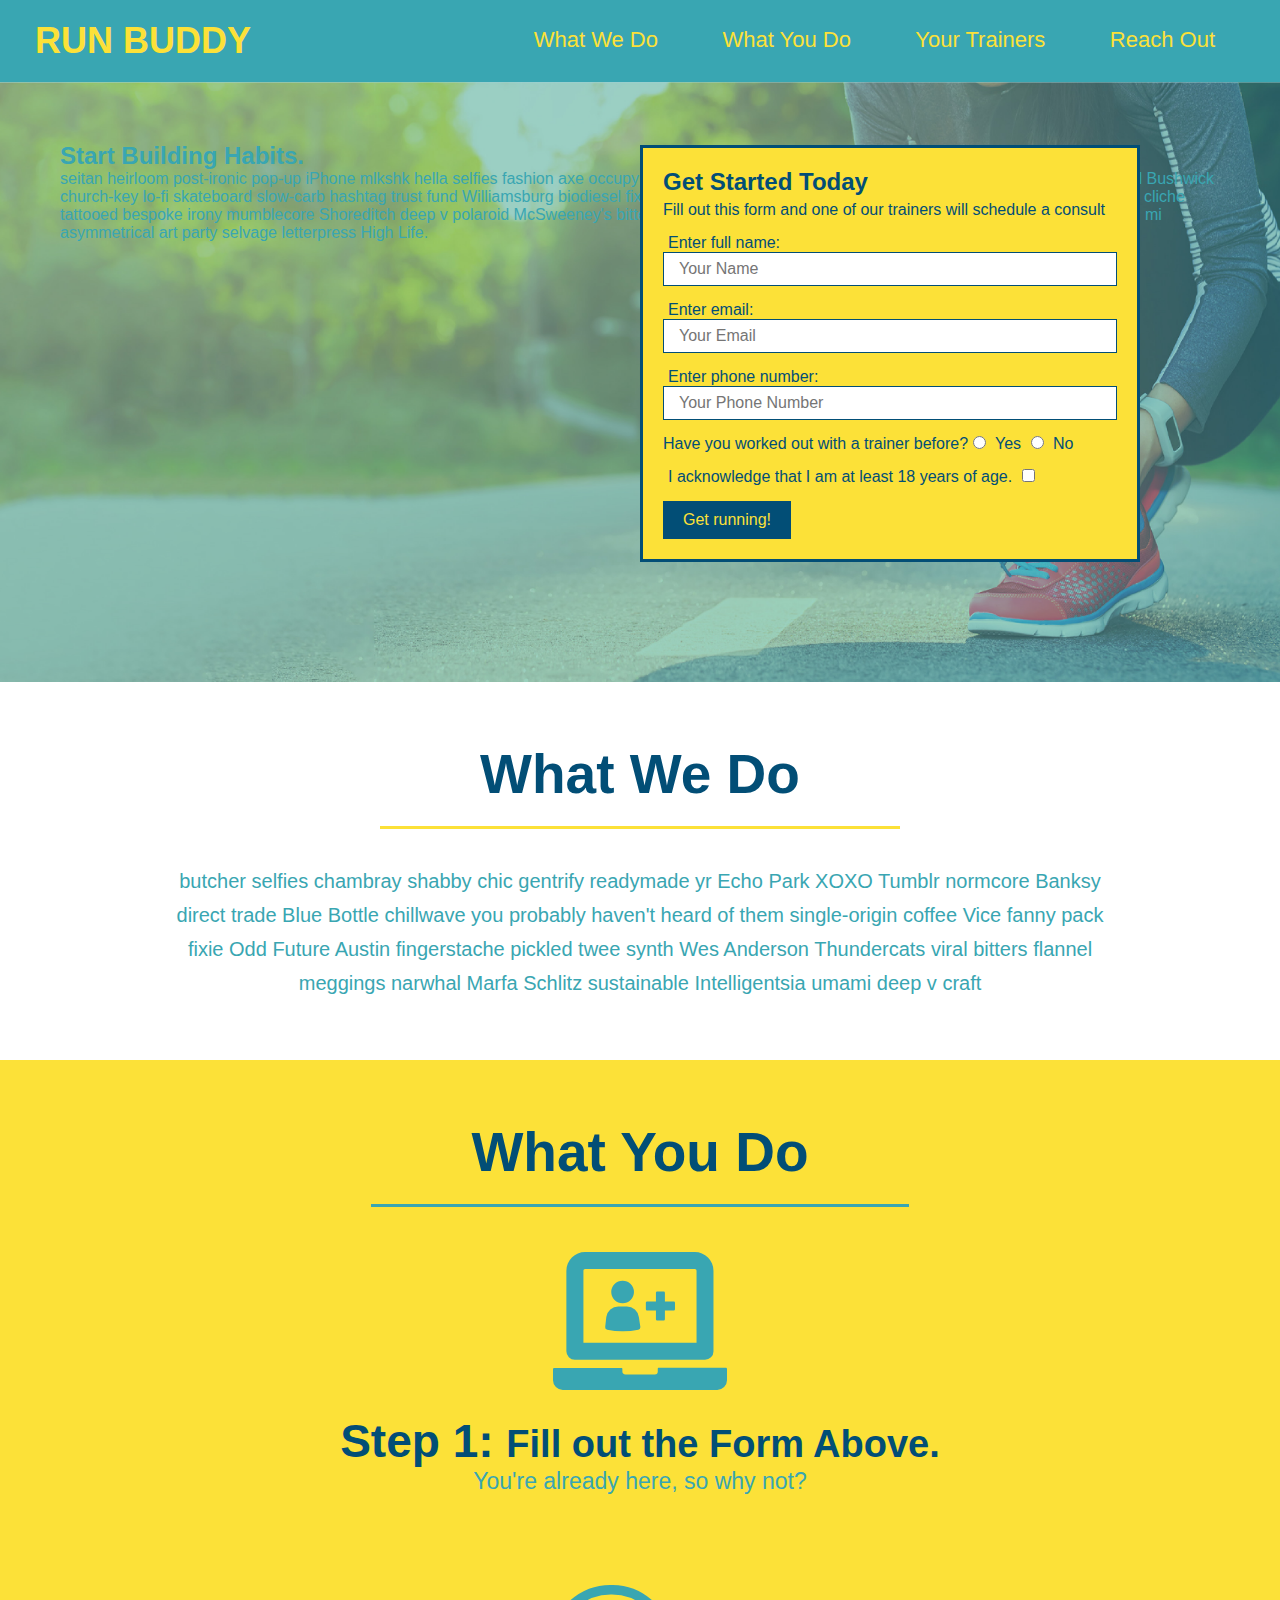
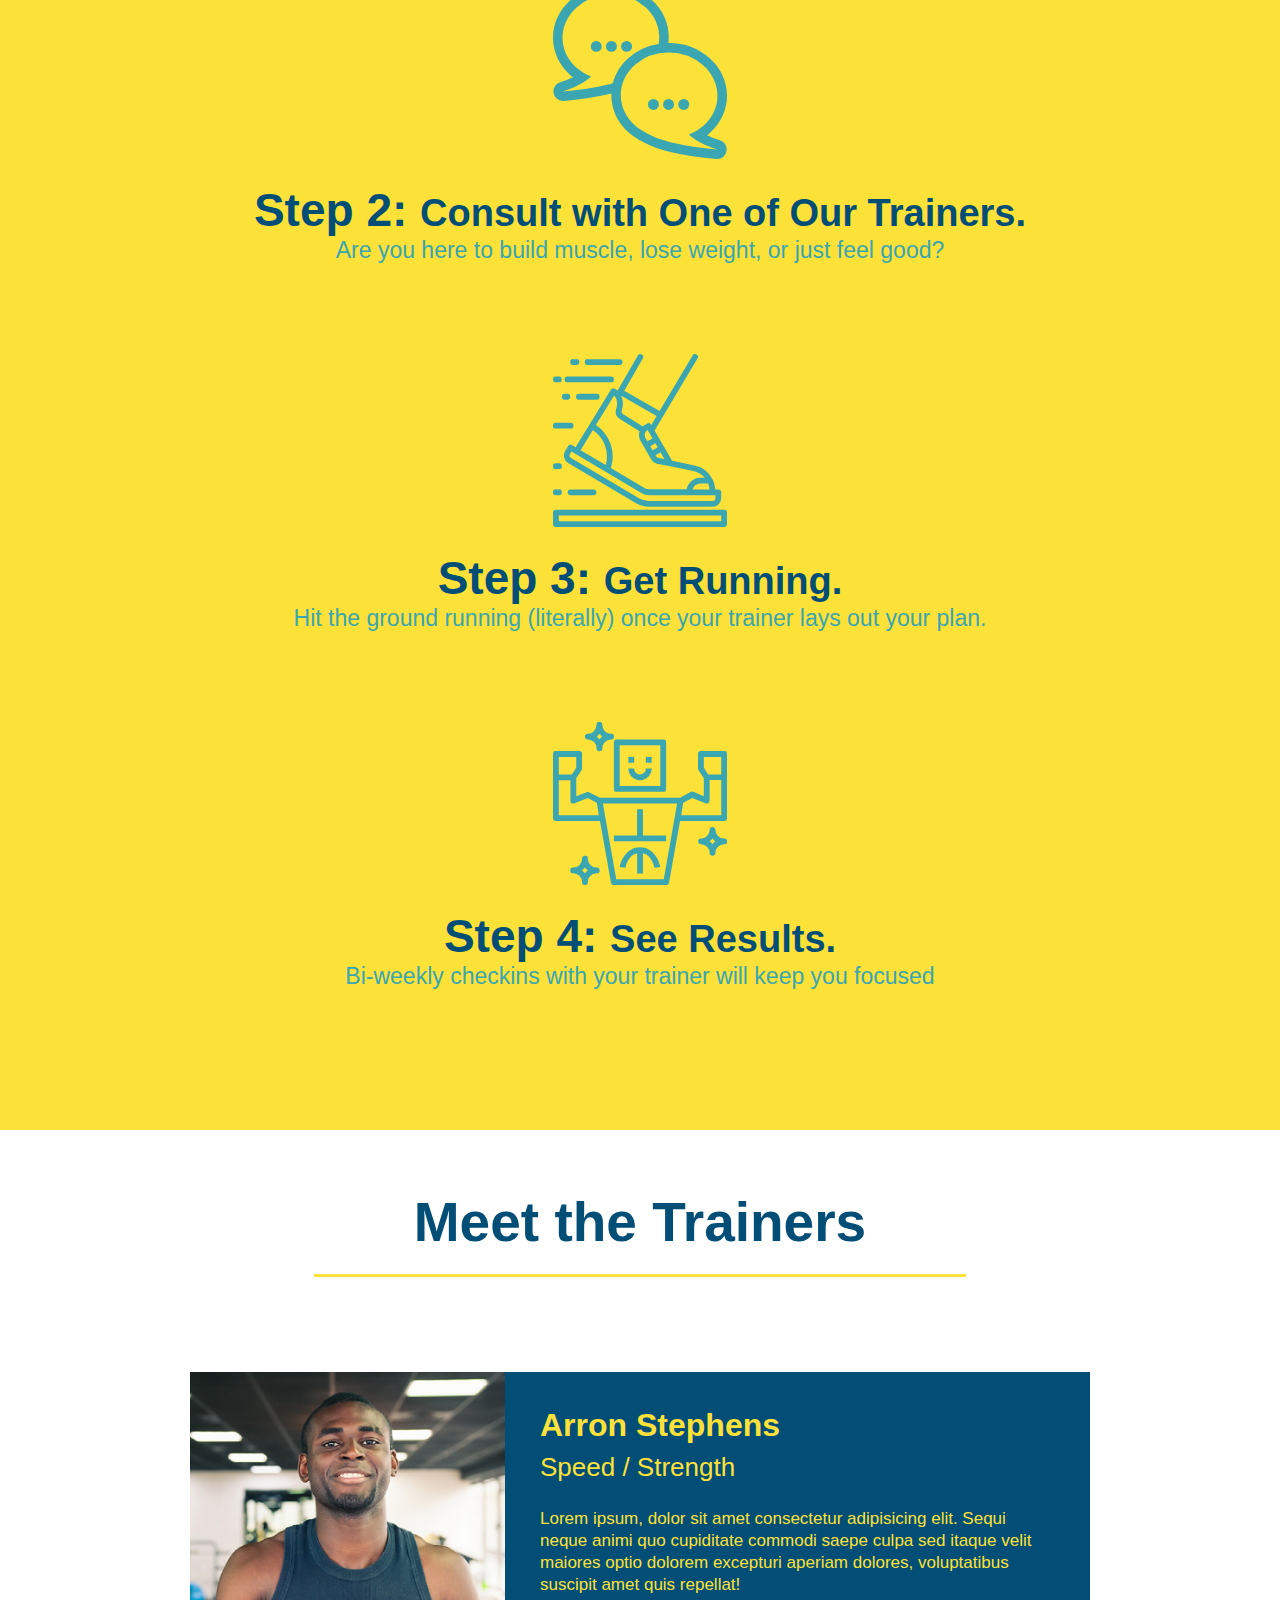
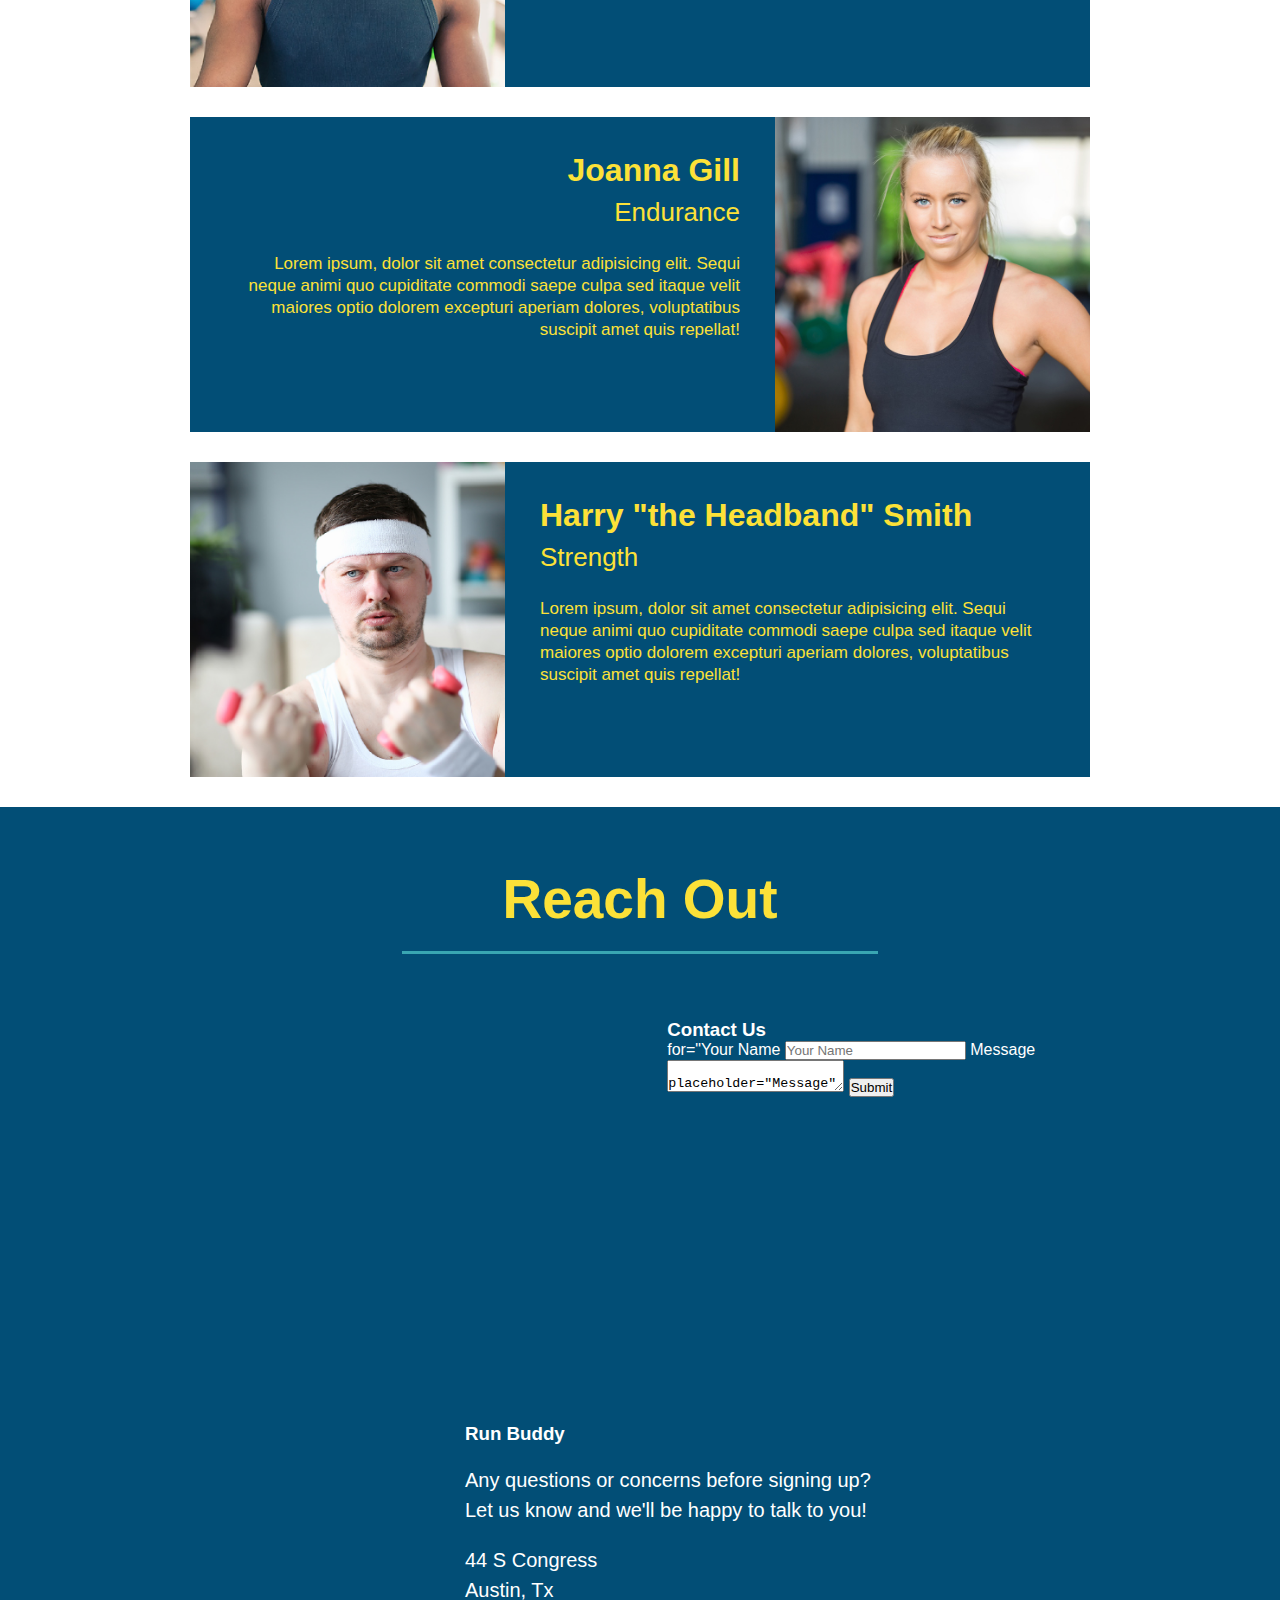
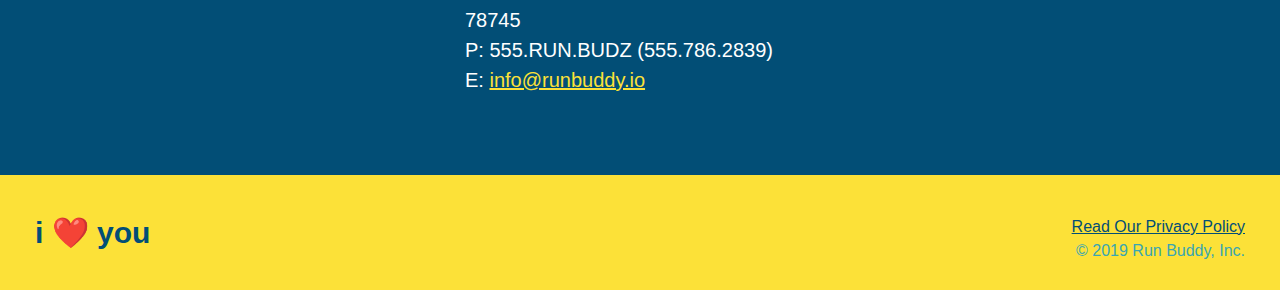
<file: index.html>
<!DOCTYPE html>
<html lang="en">
    <head>
        <meta charset="UTF-8" />
        <title>Run Buddy</title>
        <link rel="stylesheet" href="./assets/css/style.css" />
    </head>
    <body>
       <!-- navigation -->
        <header>
        <h1>
            <a href="/">RUN BUDDY</a>
        </h1>
        <nav>
        <!-- unordered list element -->
        <ul>
            <!-- list item element-->
            <li>
                <!-- anchor element-->
                <a href="#what-we-do">What We Do</a>
            </li>
            <li>
                <a href="#what-you-do">What You Do</a>
            </li>
            <li>
                <a href="#your-trainers">Your Trainers</a>
            </li>
            <li>
                <a href="#reach-out">Reach Out</a>
            </li>
        </ul>    
        </nav>
    </header>
       
        <!-- hero/jumbotron -->
        <section class="hero">
            <div class="hero-cta">
                <h2>Start Building Habits.</h2>
                <p>
                  seitan heirloom post-ironic pop-up iPhone mlkshk hella selfies fashion axe occupy readymade put a bird on it messenger bag Wes Anderson Schlitz plaid Bushwick church-key lo-fi skateboard slow-carb hashtag trust fund Williamsburg biodiesel fixie farm-to-table 8-bit banjo XOXO Banksy chillwave bicycle rights retro cliche tattooed bespoke irony mumblecore Shoreditch deep v polaroid McSweeney's bitters cray gentrify tofu Marfa you probably haven't heard of them yr banh mi asymmetrical art party selvage letterpress High Life.
                </p>
              </div>
            <div class="hero-form">
                <h3>Get Started Today</h3>
                <p>Fill out this form and one of our trainers will schedule a consult</p>
                <!-- Add form element -->
                <form>
                    <label for="name">Enter full name:</label>
                    <input type="text" placeholder="Your Name" name="name" id="name" class="form-input" />
                    <label for="email">Enter email:</label>
                    <input type="email" placeholder="Your Email" name="email" id="email" class="form-input" />
                    <label for="phone">Enter phone number:</label>
                    <input type="tel" placeholder="Your Phone Number" name="phone" id="phone" class="form-input" />
                <p>
                    Have you worked out with a trainer before?
                    <input type="radio" name="trainer-confirm" id="trainer-yes" />
                    <label for="trainer-yes">Yes</label>
                    <input type="radio" name="trainer-confirm" id="trainer-no" />
                    <label for="trainer-no">No</label>
                </p>
                <p>
                    <label for="checkbox" >
                    I acknowledge that I am at least 18 years of age.
                    </label>
                    <input type="checkbox" name="age-confirm" id="checkbox" />
                </p>
                <button type="submit">
                    Get running!
                </button>
                </form>
            </div>
        </section>
       
        <section id="what-we-do" class="intro">
        <h2 class="section-title primary-border">What We Do</h2>
        <p>
            butcher selfies chambray shabby chic gentrify readymade yr Echo Park XOXO Tumblr normcore Banksy direct trade Blue Bottle chillwave you probably haven't heard of them single-origin coffee Vice fanny pack fixie Odd Future Austin fingerstache pickled twee synth Wes Anderson Thundercats viral bitters flannel meggings narwhal Marfa Schlitz sustainable Intelligentsia umami deep v craft
        </p>
        </section>
        
        <section id="what-you-do" class="steps">
        <h2 class="section-title secondary-border">What You Do</h2>
                
        
      
        <div>
            <img src="./assets/images/step-1.svg" alt="" />
            <h3>Step 1: <span>Fill out the Form Above.</span></h3>
            <p>You're already here, so why not?</p>
         </div>

         <div>
            <img src="./assets/images/step-2.svg" alt="" />
            <h3>Step 2: <span>Consult with One of Our Trainers.</span></h3>
            <p>Are you here to build muscle, lose weight, or just feel good?</p>
          </div>

          <div>
            <img src="./assets/images/step-3.svg" alt="" />
            <h3>Step 3: <span>Get Running.</span></h3>
            <p>Hit the ground running (literally) once your trainer lays out your plan.</p>
          </div>

          <div>
            <img src="./assets/images/step-4.svg" alt="" />
            <h3>Step 4: <span>See Results.</span></h3>
            <p>Bi-weekly checkins with your trainer will keep you focused</p>
          </div>
        </section>

        <!--first trainer-->
        <section id="your-trainers" class="trainers"> 
        <h2 class="section-title primary-border">
            Meet the Trainers
        </h2>
        </section>
       <article class="trainer">
        <img src="./assets/images/trainer-1.jpg" alt="Arron Stephens in his workout clothes, ready to pump iron" />
        <div class="trainer-bio text-left">
            <h3>Arron Stephens</h3>
            <h4>Speed / Strength</h4>
            <p>
            Lorem ipsum, dolor sit amet consectetur adipisicing elit. Sequi neque animi quo cupiditate commodi saepe culpa sed
      itaque velit maiores optio dolorem excepturi aperiam dolores, voluptatibus suscipit amet quis repellat!
    </p>
         </div>
                    </article> 
    <!--second trainer-->
    <article class="trainer">
        <div class="trainer-bio text-right">
            <h3>Joanna Gill</h3>
            <h4>Endurance</h4>
            <p>
                Lorem ipsum, dolor sit amet consectetur adipisicing elit. Sequi neque animi quo cupiditate commodi saepe culpa sed
                 itaque velit maiores optio dolorem excepturi aperiam dolores, voluptatibus suscipit amet quis repellat!
            </p>
        </div>
        <img src="./assets/images/trainer-2.jpg" alt="Joanna Gill cooling off after a workout" />
        
    </article>

    <!--third trainer-->
    <article class="trainer">
        <img src="./assets/images/trainer-3.jpg" alt="Harry Smith wearing a headband and lifting comically small pink weights" />
        <div class="trainer-bio text-left">
          <h3>Harry "the Headband" Smith</h3>
          <h4>Strength</h4>
          <p>
            Lorem ipsum, dolor sit amet consectetur adipisicing elit. Sequi neque animi quo cupiditate commodi saepe culpa sed
            itaque velit maiores optio dolorem excepturi aperiam dolores, voluptatibus suscipit amet quis repellat!
          </p>
        </div>
      </article>


        </section>
       <!--reach out-->
       <section id="reach-out" class="contact"> 
       <h2 class="section-title secondary-border">Reach Out</h2>
       <div class="contact-info">
        <iframe src="https://www.google.com/maps/embed?pb=!1m18!1m12!1m3!1d3447.7220790527495!2d-97.76972968563355!3d30.216478717381634!2m3!1f0!2f0!3f0!3m2!1i1024!2i768!4f13.1!3m3!1m2!1s0x8644b55f7ba27ee7%3A0xb58ae7e61e1497d1!2s44%20South!5e0!3m2!1sen!2sus!4v1658840466667!5m2!1sen!2sus" 
        style="border:0;" 
        allowfullscreen="" 
        loading="lazy" 
        referrerpolicy="no-referrer-when-downgrade">
       
    </iframe>
    <div class="contact-form">
        <h3>Contact Us</h3>
        <form>
            <label> for="<contact-name">Your Name</label>
            <input type="text" id="contact-name" placeholder="Your Name" />

            <label for="contact-message">Message</label>
            <textarea id="contact-message"> placeholder="Message"></textarea>

            <button type="submit">Submit</button>
        </form>
    </div>
       <div>
        <h3>Run Buddy</h3>
        <p>
            Any questions or concerns before signing up?
            <br />
            Let us know and we'll be happy to talk to you!
        </p>
        <address>
            44 S Congress <br/>
            Austin, Tx <br/>
            78745<br />
            P: 555.RUN.BUDZ (555.786.2839)<br/>
            E: <a href="mailto:info@runbuddy.io">info@runbuddy.io</a>
        </address>
    </div>
    </div>
       </section>

        <footer> 
            <h2> i ❤️ you </h2>
            <div>
                <a href="./privacy-policy.html">Read Our Privacy Policy</a><br/>
                &copy; 2019 Run Buddy, Inc.
            </div>
        </footer>
    
    </body>
</html>
</file>
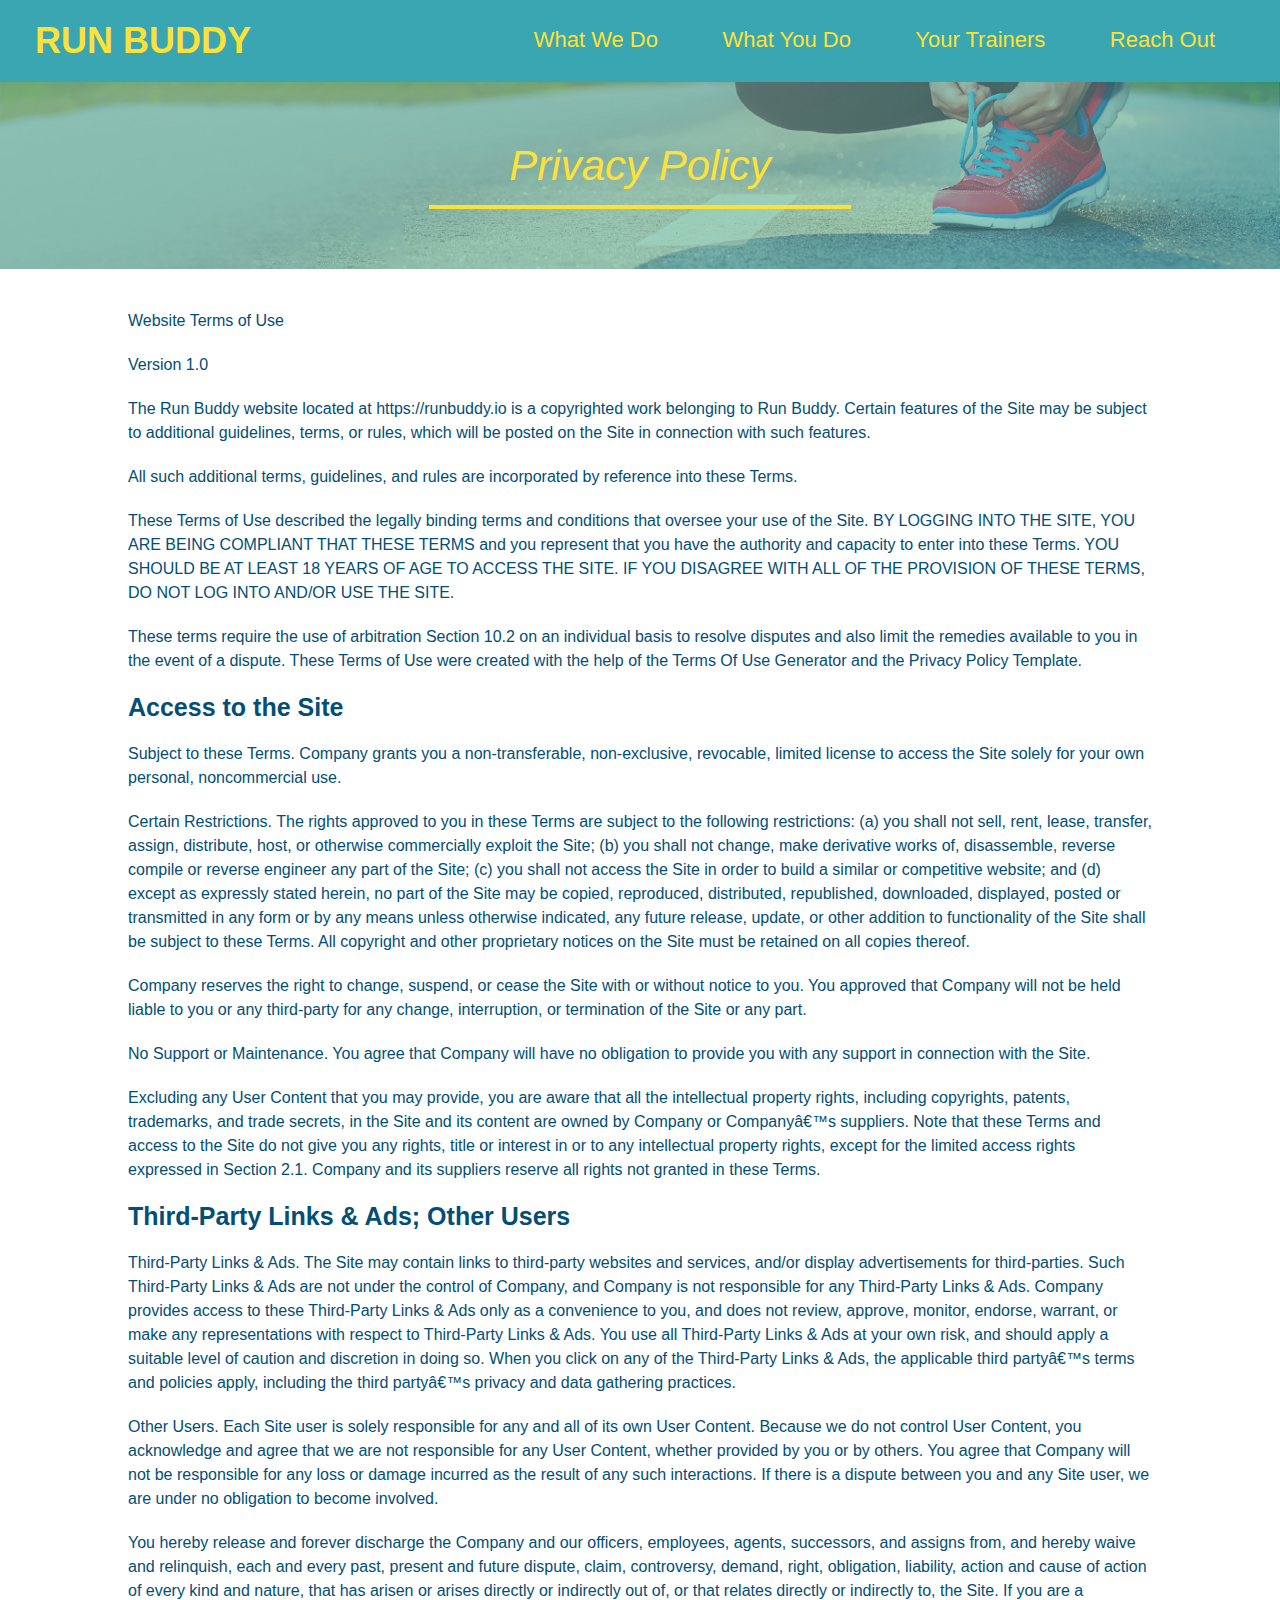
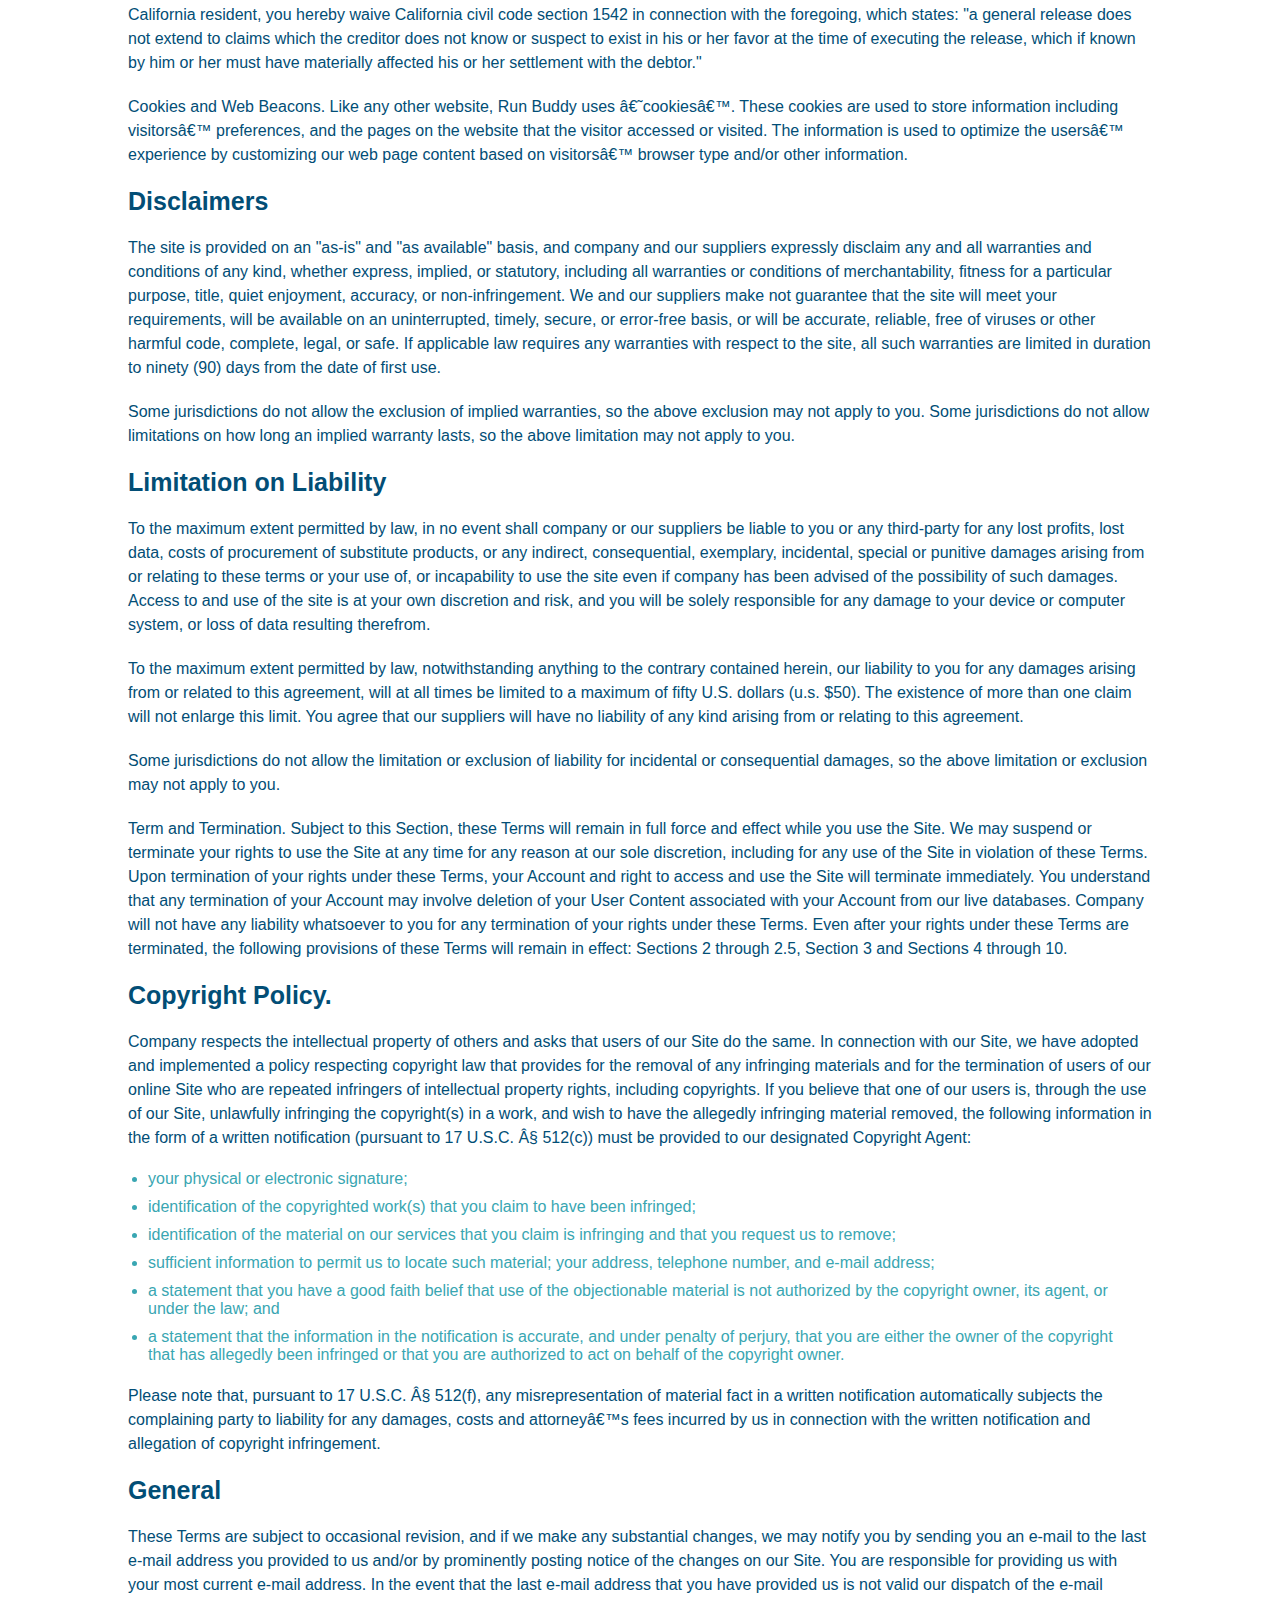
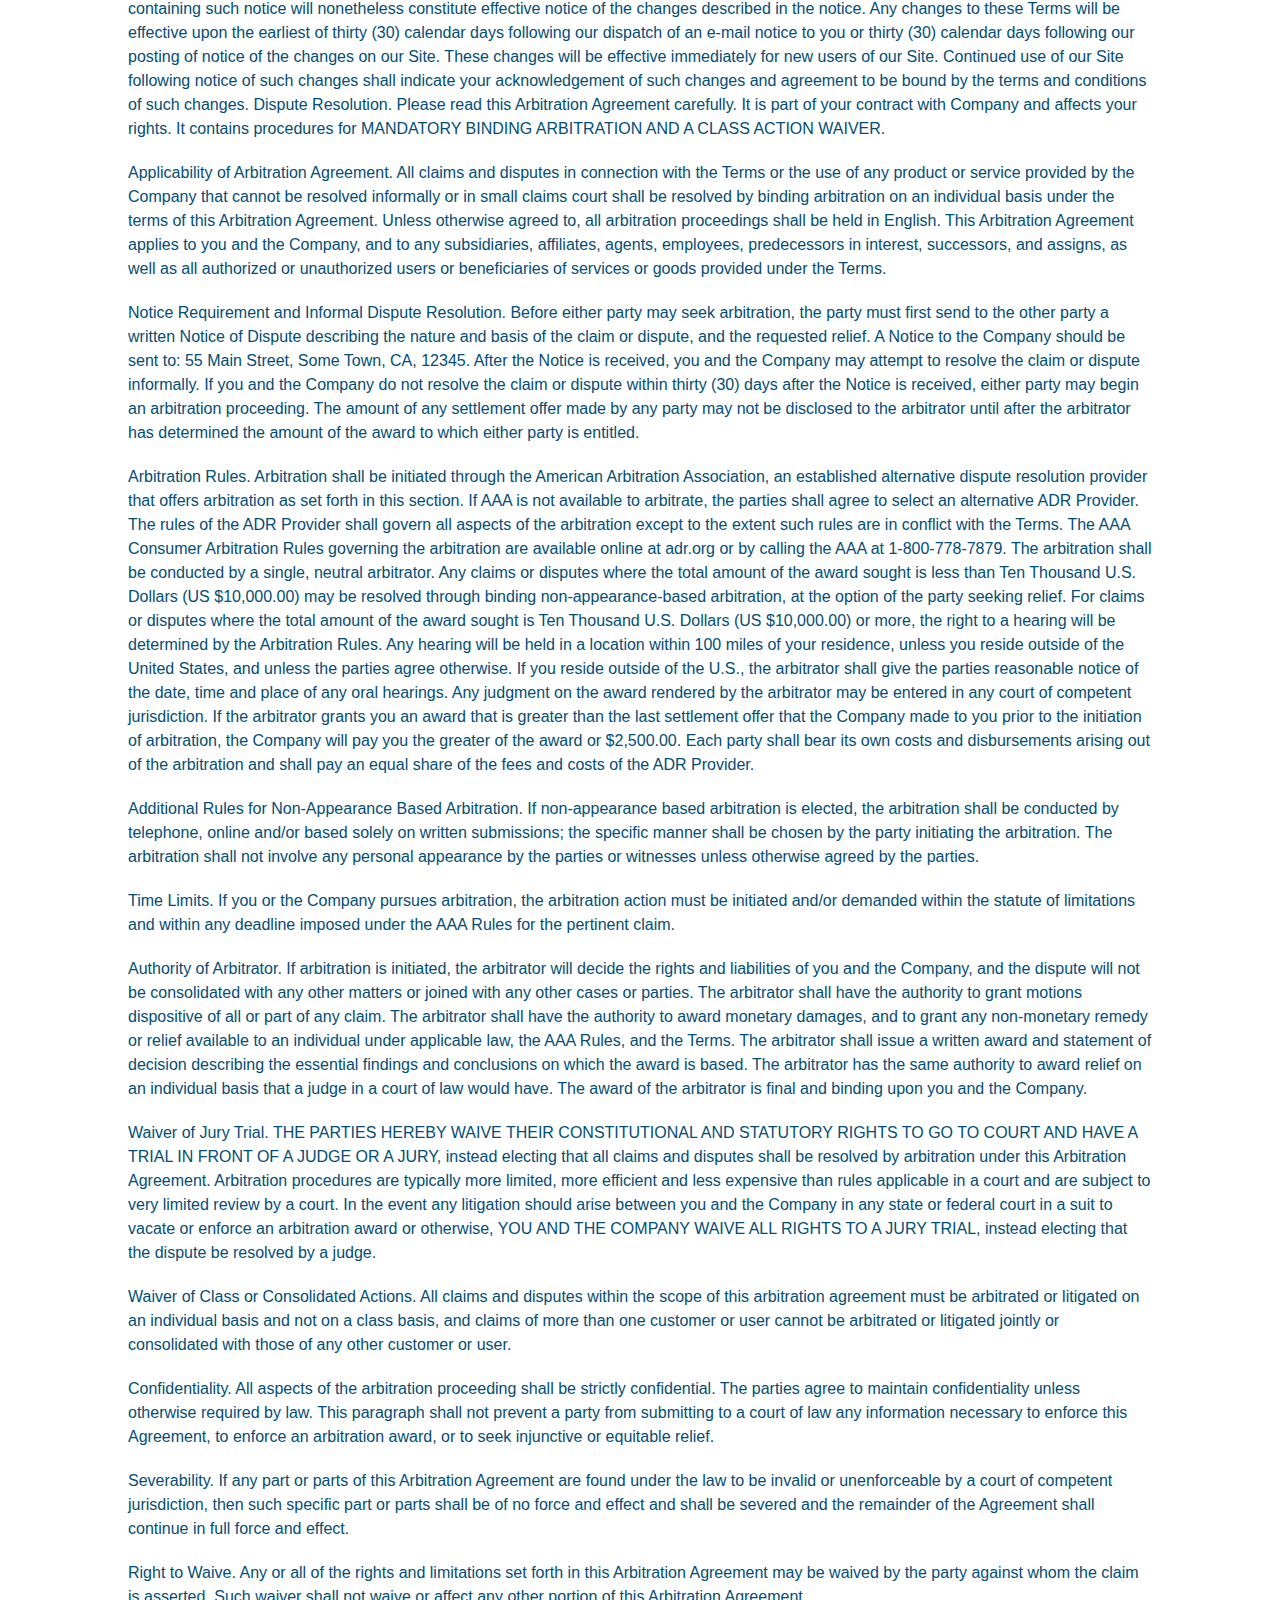
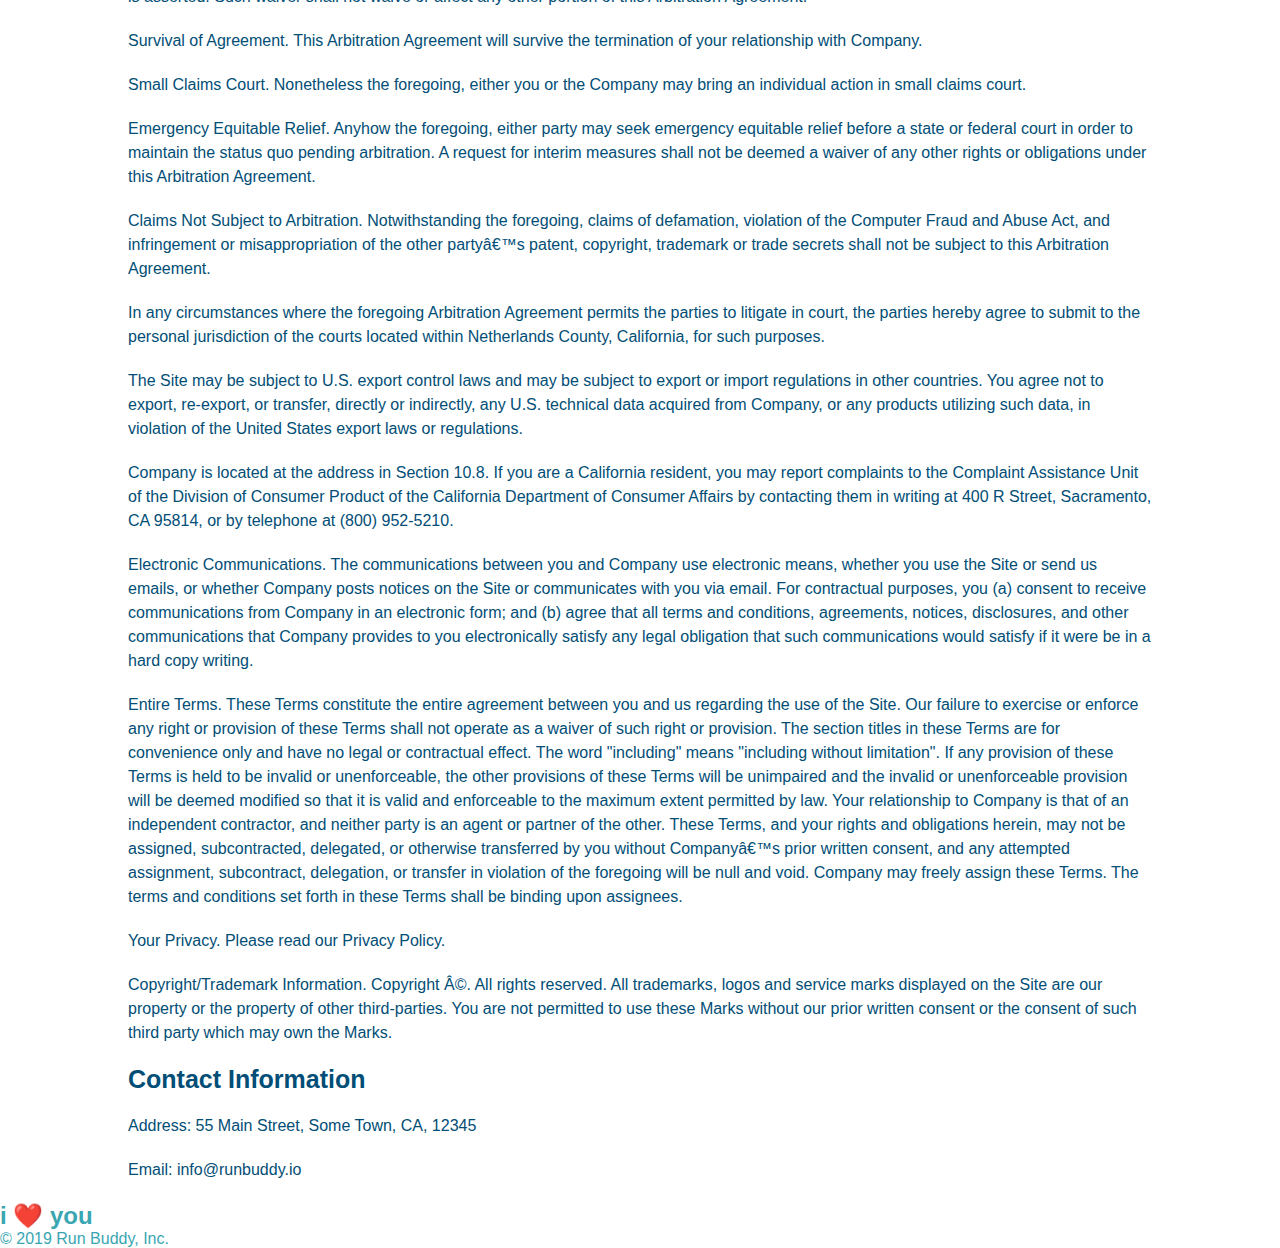
<file: privacy-policy.html>
<!DOCTYPE html>
<html lang="en">
    <head>
        <meta charset="UTF-8" />
        <title>Privacy Policy - Run Buddy</title>
        <link rel="stylesheet" href="./assets/css/style.css" />
        <link rel="stylesheet" href="./assets/css/secondary-styles.css" />

    </head>
    <body>
        <header>
            <h1>
                <a href="/">RUN BUDDY</a>
            </h1>
            <nav>
            <!-- unordered list element -->
            <ul>
                <!-- list item element-->
                <li>
                    <!-- anchor element-->
                    <a href="./index.html#what-we-do">What We Do</a>
                </li>
                <li>
                    <a href="./index.html#what-you-do">What You Do</a>
                </li>
                <li>
                    <a href="./index.html#your-trainers">Your Trainers</a>
                </li>
                <li>
                    <a href="./index.html#reach-out">Reach Out</a>
                </li>
            </ul>    
            </nav>
        </header>
        <section class="hero">
            <h2 class="page-title">
                Privacy Policy
            </h2>
        </section>
        <article class="secondary-content">
            <p>
                Website Terms of Use
              </p>
        
              <p>
                Version 1.0
              </p>
        
              <p>
                The Run Buddy website located at https://runbuddy.io is a copyrighted work belonging to Run Buddy. Certain
                features of the Site may be subject to additional guidelines, terms, or rules, which will be posted on the Site
                in connection with such features.
              </p>
        
              <p>
                All such additional terms, guidelines, and rules are incorporated by reference into these Terms.
              </p>
        
              <p>
                These Terms of Use described the legally binding terms and conditions that oversee your use of the Site. BY
                LOGGING INTO THE SITE, YOU ARE BEING COMPLIANT THAT THESE TERMS and you represent that you have the authority
                and capacity to enter into these Terms. YOU SHOULD BE AT LEAST 18 YEARS OF AGE TO ACCESS THE SITE. IF YOU
                DISAGREE WITH ALL OF THE PROVISION OF THESE TERMS, DO NOT LOG INTO AND/OR USE THE SITE.
              </p>
        
              <p>
                These terms require the use of arbitration Section 10.2 on an individual basis to resolve disputes and also
                limit the remedies available to you in the event of a dispute. These Terms of Use were created with the help of
                the Terms Of Use Generator and the Privacy Policy Template.
              </p>
        
              <h3>
                Access to the Site
              </h3>
        
              <p>
                Subject to these Terms. Company grants you a non-transferable, non-exclusive, revocable, limited license to
                access the Site solely for your own personal, noncommercial use.
              </p>
        
              <p>
                Certain Restrictions. The rights approved to you in these Terms are subject to the following restrictions: (a)
                you shall not sell, rent, lease, transfer, assign, distribute, host, or otherwise commercially exploit the Site;
                (b) you shall not change, make derivative works of, disassemble, reverse compile or reverse engineer any part of
                the Site; (c) you shall not access the Site in order to build a similar or competitive website; and (d) except
                as expressly stated herein, no part of the Site may be copied, reproduced, distributed, republished, downloaded,
                displayed, posted or transmitted in any form or by any means unless otherwise indicated, any future release,
                update, or other addition to functionality of the Site shall be subject to these Terms. All copyright and other
                proprietary notices on the Site must be retained on all copies thereof.
              </p>
        
              <p>
                Company reserves the right to change, suspend, or cease the Site with or without notice to you. You approved
                that Company will not be held liable to you or any third-party for any change, interruption, or termination of
                the Site or any part.
              </p>
        
              <p>
                No Support or Maintenance. You agree that Company will have no obligation to provide you with any support in
                connection with the Site.
              </p>
        
              <p>
                Excluding any User Content that you may provide, you are aware that all the intellectual property rights,
                including copyrights, patents, trademarks, and trade secrets, in the Site and its content are owned by Company
                or Companyâ€™s suppliers. Note that these Terms and access to the Site do not give you any rights, title or
                interest in or to any intellectual property rights, except for the limited access rights expressed in Section
                2.1. Company and its suppliers reserve all rights not granted in these Terms.
              </p>
        
              <h3>
                Third-Party Links & Ads; Other Users
              </h3>
        
              <p>
                Third-Party Links & Ads. The Site may contain links to third-party websites and services, and/or display
                advertisements for third-parties. Such Third-Party Links & Ads are not under the control of Company, and Company
                is not responsible for any Third-Party Links & Ads. Company provides access to these Third-Party Links & Ads
                only as a convenience to you, and does not review, approve, monitor, endorse, warrant, or make any
                representations with respect to Third-Party Links & Ads. You use all Third-Party Links & Ads at your own risk,
                and should apply a suitable level of caution and discretion in doing so. When you click on any of the
                Third-Party Links & Ads, the applicable third partyâ€™s terms and policies apply, including the third partyâ€™s
                privacy and data gathering practices.
              </p>
        
              <p>
                Other Users. Each Site user is solely responsible for any and all of its own User Content. Because we do not
                control User Content, you acknowledge and agree that we are not responsible for any User Content, whether
                provided by you or by others. You agree that Company will not be responsible for any loss or damage incurred as
                the result of any such interactions. If there is a dispute between you and any Site user, we are under no
                obligation to become involved.
              </p>
        
              <p>
                You hereby release and forever discharge the Company and our officers, employees, agents, successors, and
                assigns from, and hereby waive and relinquish, each and every past, present and future dispute, claim,
                controversy, demand, right, obligation, liability, action and cause of action of every kind and nature, that has
                arisen or arises directly or indirectly out of, or that relates directly or indirectly to, the Site. If you are
                a California resident, you hereby waive California civil code section 1542 in connection with the foregoing,
                which states: "a general release does not extend to claims which the creditor does not know or suspect to exist
                in his or her favor at the time of executing the release, which if known by him or her must have materially
                affected his or her settlement with the debtor."
              </p>
        
              <p>
                Cookies and Web Beacons. Like any other website, Run Buddy uses â€˜cookiesâ€™. These cookies are used to store
                information including visitorsâ€™ preferences, and the pages on the website that the visitor accessed or visited.
                The information is used to optimize the usersâ€™ experience by customizing our web page content based on visitorsâ€™
                browser type and/or other information.
              </p>
        
              <h3>
                Disclaimers
              </h3>
        
              <p>
                The site is provided on an "as-is" and "as available" basis, and company and our suppliers expressly disclaim
                any and all warranties and conditions of any kind, whether express, implied, or statutory, including all
                warranties or conditions of merchantability, fitness for a particular purpose, title, quiet enjoyment, accuracy,
                or non-infringement. We and our suppliers make not guarantee that the site will meet your requirements, will be
                available on an uninterrupted, timely, secure, or error-free basis, or will be accurate, reliable, free of
                viruses or other harmful code, complete, legal, or safe. If applicable law requires any warranties with respect
                to the site, all such warranties are limited in duration to ninety (90) days from the date of first use.
              </p>
        
              <p>
                Some jurisdictions do not allow the exclusion of implied warranties, so the above exclusion may not apply to
                you. Some jurisdictions do not allow limitations on how long an implied warranty lasts, so the above limitation
                may not apply to you.
              </p>
        
              <h3>
                Limitation on Liability
              </h3>
        
              <p>
                To the maximum extent permitted by law, in no event shall company or our suppliers be liable to you or any
                third-party for any lost profits, lost data, costs of procurement of substitute products, or any indirect,
                consequential, exemplary, incidental, special or punitive damages arising from or relating to these terms or
                your use of, or incapability to use the site even if company has been advised of the possibility of such
                damages. Access to and use of the site is at your own discretion and risk, and you will be solely responsible
                for any damage to your device or computer system, or loss of data resulting therefrom.
              </p>
        
              <p>
                To the maximum extent permitted by law, notwithstanding anything to the contrary contained herein, our liability
                to you for any damages arising from or related to this agreement, will at all times be limited to a maximum of
                fifty U.S. dollars (u.s. $50). The existence of more than one claim will not enlarge this limit. You agree that
                our suppliers will have no liability of any kind arising from or relating to this agreement.
              </p>
        
              <p>
                Some jurisdictions do not allow the limitation or exclusion of liability for incidental or consequential
                damages, so the above limitation or exclusion may not apply to you.
              </p>
        
              <p>
                Term and Termination. Subject to this Section, these Terms will remain in full force and effect while you use
                the Site. We may suspend or terminate your rights to use the Site at any time for any reason at our sole
                discretion, including for any use of the Site in violation of these Terms. Upon termination of your rights under
                these Terms, your Account and right to access and use the Site will terminate immediately. You understand that
                any termination of your Account may involve deletion of your User Content associated with your Account from our
                live databases. Company will not have any liability whatsoever to you for any termination of your rights under
                these Terms. Even after your rights under these Terms are terminated, the following provisions of these Terms
                will remain in effect: Sections 2 through 2.5, Section 3 and Sections 4 through 10.
              </p>
        
              <h3>
                Copyright Policy.
              </h3>
        
              <p>
                Company respects the intellectual property of others and asks that users of our Site do the same. In connection
                with our Site, we have adopted and implemented a policy respecting copyright law that provides for the removal
                of any infringing materials and for the termination of users of our online Site who are repeated infringers of
                intellectual property rights, including copyrights. If you believe that one of our users is, through the use of
                our Site, unlawfully infringing the copyright(s) in a work, and wish to have the allegedly infringing material
                removed, the following information in the form of a written notification (pursuant to 17 U.S.C. Â§ 512(c)) must
                be provided to our designated Copyright Agent:
              </p>
        
              <ul>
                <li>
                  your physical or electronic signature;
                </li>
                <li>
                  identification of the copyrighted work(s) that you claim to have been infringed;
                </li>
                <li>
                  identification of the material on our services that you claim is infringing and that you request us to remove;
                </li>
                <li>
                  sufficient information to permit us to locate such material; your address, telephone number, and e-mail
                  address;
                </li>
                <li>
                  a statement that you have a good faith belief that use of the objectionable material is not authorized by the
                  copyright owner, its agent, or under the law; and
                </li>
                <li>
                  a statement that the information in the notification is accurate, and under penalty of perjury, that you are
                  either the owner of the copyright that has allegedly been infringed or that you are authorized to act on
                  behalf of the copyright owner.
                </li>
              </ul>
        
              <p>
                Please note that, pursuant to 17 U.S.C. Â§ 512(f), any misrepresentation of material fact in a written
                notification automatically subjects the complaining party to liability for any damages, costs and attorneyâ€™s
                fees incurred by us in connection with the written notification and allegation of copyright infringement.
              </p>
        
              <h3>
                General
              </h3>
        
              <p>
                These Terms are subject to occasional revision, and if we make any substantial changes, we may notify you by
                sending you an e-mail to the last e-mail address you provided to us and/or by prominently posting notice of the
                changes on our Site. You are responsible for providing us with your most current e-mail address. In the event
                that the last e-mail address that you have provided us is not valid our dispatch of the e-mail containing such
                notice will nonetheless constitute effective notice of the changes described in the notice. Any changes to these
                Terms will be effective upon the earliest of thirty (30) calendar days following our dispatch of an e-mail
                notice to you or thirty (30) calendar days following our posting of notice of the changes on our Site. These
                changes will be effective immediately for new users of our Site. Continued use of our Site following notice of
                such changes shall indicate your acknowledgement of such changes and agreement to be bound by the terms and
                conditions of such changes. Dispute Resolution. Please read this Arbitration Agreement carefully. It is part of
                your contract with Company and affects your rights. It contains procedures for MANDATORY BINDING ARBITRATION AND
                A CLASS ACTION WAIVER.
              </p>
        
              <p>
                Applicability of Arbitration Agreement. All claims and disputes in connection with the Terms or the use of any
                product or service provided by the Company that cannot be resolved informally or in small claims court shall be
                resolved by binding arbitration on an individual basis under the terms of this Arbitration Agreement. Unless
                otherwise agreed to, all arbitration proceedings shall be held in English. This Arbitration Agreement applies to
                you and the Company, and to any subsidiaries, affiliates, agents, employees, predecessors in interest,
                successors, and assigns, as well as all authorized or unauthorized users or beneficiaries of services or goods
                provided under the Terms.
              </p>
        
              <p>
                Notice Requirement and Informal Dispute Resolution. Before either party may seek arbitration, the party must
                first send to the other party a written Notice of Dispute describing the nature and basis of the claim or
                dispute, and the requested relief. A Notice to the Company should be sent to: 55 Main Street, Some Town, CA,
                12345. After the Notice is received, you and the Company may attempt to resolve the claim or dispute informally.
                If you and the Company do not resolve the claim or dispute within thirty (30) days after the Notice is received,
                either party may begin an arbitration proceeding. The amount of any settlement offer made by any party may not
                be disclosed to the arbitrator until after the arbitrator has determined the amount of the award to which either
                party is entitled.
              </p>
        
              <p>
                Arbitration Rules. Arbitration shall be initiated through the American Arbitration Association, an established
                alternative dispute resolution provider that offers arbitration as set forth in this section. If AAA is not
                available to arbitrate, the parties shall agree to select an alternative ADR Provider. The rules of the ADR
                Provider shall govern all aspects of the arbitration except to the extent such rules are in conflict with the
                Terms. The AAA Consumer Arbitration Rules governing the arbitration are available online at adr.org or by
                calling the AAA at 1-800-778-7879. The arbitration shall be conducted by a single, neutral arbitrator. Any
                claims or disputes where the total amount of the award sought is less than Ten Thousand U.S. Dollars (US
                $10,000.00) may be resolved through binding non-appearance-based arbitration, at the option of the party seeking
                relief. For claims or disputes where the total amount of the award sought is Ten Thousand U.S. Dollars (US
                $10,000.00) or more, the right to a hearing will be determined by the Arbitration Rules. Any hearing will be
                held in a location within 100 miles of your residence, unless you reside outside of the United States, and
                unless the parties agree otherwise. If you reside outside of the U.S., the arbitrator shall give the parties
                reasonable notice of the date, time and place of any oral hearings. Any judgment on the award rendered by the
                arbitrator may be entered in any court of competent jurisdiction. If the arbitrator grants you an award that is
                greater than the last settlement offer that the Company made to you prior to the initiation of arbitration, the
                Company will pay you the greater of the award or $2,500.00. Each party shall bear its own costs and
                disbursements arising out of the arbitration and shall pay an equal share of the fees and costs of the ADR
                Provider.
              </p>
        
              <p>
                Additional Rules for Non-Appearance Based Arbitration. If non-appearance based arbitration is elected, the
                arbitration shall be conducted by telephone, online and/or based solely on written submissions; the specific
                manner shall be chosen by the party initiating the arbitration. The arbitration shall not involve any personal
                appearance by the parties or witnesses unless otherwise agreed by the parties.
              </p>
        
              <p>
                Time Limits. If you or the Company pursues arbitration, the arbitration action must be initiated and/or demanded
                within the statute of limitations and within any deadline imposed under the AAA Rules for the pertinent claim.
              </p>
        
              <p>
                Authority of Arbitrator. If arbitration is initiated, the arbitrator will decide the rights and liabilities of
                you and the Company, and the dispute will not be consolidated with any other matters or joined with any other
                cases or parties. The arbitrator shall have the authority to grant motions dispositive of all or part of any
                claim. The arbitrator shall have the authority to award monetary damages, and to grant any non-monetary remedy
                or relief available to an individual under applicable law, the AAA Rules, and the Terms. The arbitrator shall
                issue a written award and statement of decision describing the essential findings and conclusions on which the
                award is based. The arbitrator has the same authority to award relief on an individual basis that a judge in a
                court of law would have. The award of the arbitrator is final and binding upon you and the Company.
              </p>
        
              <p>
                Waiver of Jury Trial. THE PARTIES HEREBY WAIVE THEIR CONSTITUTIONAL AND STATUTORY RIGHTS TO GO TO COURT AND HAVE
                A TRIAL IN FRONT OF A JUDGE OR A JURY, instead electing that all claims and disputes shall be resolved by
                arbitration under this Arbitration Agreement. Arbitration procedures are typically more limited, more efficient
                and less expensive than rules applicable in a court and are subject to very limited review by a court. In the
                event any litigation should arise between you and the Company in any state or federal court in a suit to vacate
                or enforce an arbitration award or otherwise, YOU AND THE COMPANY WAIVE ALL RIGHTS TO A JURY TRIAL, instead
                electing that the dispute be resolved by a judge.
              </p>
        
              <p>
                Waiver of Class or Consolidated Actions. All claims and disputes within the scope of this arbitration agreement
                must be arbitrated or litigated on an individual basis and not on a class basis, and claims of more than one
                customer or user cannot be arbitrated or litigated jointly or consolidated with those of any other customer or
                user.
              </p>
        
              <p>
                Confidentiality. All aspects of the arbitration proceeding shall be strictly confidential. The parties agree to
                maintain confidentiality unless otherwise required by law. This paragraph shall not prevent a party from
                submitting to a court of law any information necessary to enforce this Agreement, to enforce an arbitration
                award, or to seek injunctive or equitable relief.
              </p>
        
              <p>
                Severability. If any part or parts of this Arbitration Agreement are found under the law to be invalid or
                unenforceable by a court of competent jurisdiction, then such specific part or parts shall be of no force and
                effect and shall be severed and the remainder of the Agreement shall continue in full force and effect.
              </p>
        
              <p>
                Right to Waive. Any or all of the rights and limitations set forth in this Arbitration Agreement may be waived
                by the party against whom the claim is asserted. Such waiver shall not waive or affect any other portion of this
                Arbitration Agreement.
              </p>
        
              <p>
                Survival of Agreement. This Arbitration Agreement will survive the termination of your relationship with
                Company.
              </p>
        
              <p>
                Small Claims Court. Nonetheless the foregoing, either you or the Company may bring an individual action in small
                claims court.
              </p>
        
              <p>
                Emergency Equitable Relief. Anyhow the foregoing, either party may seek emergency equitable relief before a
                state or federal court in order to maintain the status quo pending arbitration. A request for interim measures
                shall not be deemed a waiver of any other rights or obligations under this Arbitration Agreement.
              </p>
        
              <p>
                Claims Not Subject to Arbitration. Notwithstanding the foregoing, claims of defamation, violation of the
                Computer Fraud and Abuse Act, and infringement or misappropriation of the other partyâ€™s patent, copyright,
                trademark or trade secrets shall not be subject to this Arbitration Agreement.
              </p>
        
              <p>
                In any circumstances where the foregoing Arbitration Agreement permits the parties to litigate in court, the
                parties hereby agree to submit to the personal jurisdiction of the courts located within Netherlands County,
                California, for such purposes.
              </p>
        
              <p>
                The Site may be subject to U.S. export control laws and may be subject to export or import regulations in other
                countries. You agree not to export, re-export, or transfer, directly or indirectly, any U.S. technical data
                acquired from Company, or any products utilizing such data, in violation of the United States export laws or
                regulations.
              </p>
        
              <p>
                Company is located at the address in Section 10.8. If you are a California resident, you may report complaints
                to the Complaint Assistance Unit of the Division of Consumer Product of the California Department of Consumer
                Affairs by contacting them in writing at 400 R Street, Sacramento, CA 95814, or by telephone at (800) 952-5210.
              </p>
        
              <p>
                Electronic Communications. The communications between you and Company use electronic means, whether you use the
                Site or send us emails, or whether Company posts notices on the Site or communicates with you via email. For
                contractual purposes, you (a) consent to receive communications from Company in an electronic form; and (b)
                agree that all terms and conditions, agreements, notices, disclosures, and other communications that Company
                provides to you electronically satisfy any legal obligation that such communications would satisfy if it were be
                in a hard copy writing.
              </p>
        
              <p>
                Entire Terms. These Terms constitute the entire agreement between you and us regarding the use of the Site. Our
                failure to exercise or enforce any right or provision of these Terms shall not operate as a waiver of such right
                or provision. The section titles in these Terms are for convenience only and have no legal or contractual
                effect. The word "including" means "including without limitation". If any provision of these Terms is held to be
                invalid or unenforceable, the other provisions of these Terms will be unimpaired and the invalid or
                unenforceable provision will be deemed modified so that it is valid and enforceable to the maximum extent
                permitted by law. Your relationship to Company is that of an independent contractor, and neither party is an
                agent or partner of the other. These Terms, and your rights and obligations herein, may not be assigned,
                subcontracted, delegated, or otherwise transferred by you without Companyâ€™s prior written consent, and any
                attempted assignment, subcontract, delegation, or transfer in violation of the foregoing will be null and void.
                Company may freely assign these Terms. The terms and conditions set forth in these Terms shall be binding upon
                assignees.
              </p>
        
              <p>
                Your Privacy. Please read our Privacy Policy.
              </p>
        
              <p>
                Copyright/Trademark Information. Copyright Â©. All rights reserved. All trademarks, logos and service marks
                displayed on the Site are our property or the property of other third-parties. You are not permitted to use
                these Marks without our prior written consent or the consent of such third party which may own the Marks.
              </p>
        
              <h3>
                Contact Information
              </h3>
        
              <p>
                Address: 55 Main Street, Some Town, CA, 12345
              </p>
        
              <p>
                Email: info@runbuddy.io
              </p>
        
            </article
        <footer> 
            <h2> i ❤️ you </h2>
            <div>
                &copy; 2019 Run Buddy, Inc.
            </div>
        </footer>
    </body>
    </html>
</file>
<file: assets/css/style.css>
* {
margin: 0;
padding: 0;
box-sizing: border-box;
}
body {
    color: #39a6b2;
    font-family: Helvetica, Arial, sans-serif;
}
header {
    padding: 20px 35px;
    background-color: #39a6b2;

}
header h1 {
    font-weight: bold;
    font-size: 36px;
    color: #fce138;
    margin: 0;
    display: inline;
}
header a {
    color: #fce138;
    text-decoration: none;
}
header nav {
    float: right;
    margin: 7px 0;
}
header nav ul li {
    display: inline;
}
header nav ul li a {
    margin: 0 30px;
    font-weight: lighter;
    font-size: 22px;
}
footer {
    background: #fce138;
    width: 100%;
    padding: 40px 35px;
}
footer h2 {
    display: inline;
    color: #024e76;
    font-size: 30px;
    margin: 0;
}
footer div {
    float: right;
    line-height: 1.5;
    text-align: right;
}
footer a {
    color: #024e76;
}
section {
    padding: 60px;
}
/* hero style */
.hero {
    background-image: url("../images/hero-bg.jpg");
    height: 600px;
    background-size: cover;
    background-position: center;
    position: relative;
}
.hero-form {
    background-color: #fce138;
    padding: 20px;
    width: 500px;
    color: #024e76;
    border: solid 3px #024e76;
    position: absolute;
    bottom: 120px;
    right: 140px;
}
.hero-form h3 {
    margin: 0;
font-size: 24px;
}
.hero-form p {
    margin: 5px 0 15px 0;
}
.form-input {
    border: 1px solid #024e76;
    display: block;
    padding: 7px 15px;
    font-size: 16px;
    color: #024e76;
    width: 100%;
    margin-bottom: 15px;
}
.hero-form label {
    margin: 0 5px;
}
.hero-form button {
    color: #fce138;
    background-color: #024e76;
    border: none;
    padding: 10px 20px;
    font-size: 16px;
  }
/*hero style end */

.section-title {
    font-size: 55px;
    color: #024e76;
    margin-bottom: 35px;
    padding: 0 100px 20px 100px;
    display: inline-block;
    border-bottom: 3px solid;
  }
  
  .primary-border {
    border-color: #fce138;
  }
  
  .secondary-border {
    border-color: #39a6b2;
  }


/*what we do */
.intro {
    text-align: center;    
}
.intro p {
    line-height: 1.7;
    color: #39a6b2;
    width: 80%;
    font-size: 20px;
    margin: auto;
}
/*what you do*/
.steps {
    text-align: center;
    background: #fce138;
}
.steps div {
    margin-bottom: 80px;
}
.steps img {
    width: 15%;
    margin: 10px 0;
}
.steps h3  {
color: #024e76;
font-size: 46px;
margin-top: 10px;
}
.steps p {
    color: #39a6b2;
font-size: 23px;
}
.steps span {
    font-size: 38px;
}
.trainers {
    text-align: center;
}
.trainer {
    width: 900px;
    margin: 0 auto 30px auto;
    background: #024e76;
    color: #fce138;
    overflow: auto;
}
.trainer img {
    width: 35%;
    float: left;

}
.trainer-bio {
    padding: 35px;
    float: left;
    width: 65%;
}
.trainer-bio h3 {
    font-size: 32px;
    margin-bottom: 8px;
}
.trainer-bio h4 {
    font-weight: lighter;
    font-size: 26px;
    margin-bottom: 25px;
}
.trainer-bio p {
    font-size: 17px;
    line-height: 1.3;
}
.text-left {
    text-align: left;
}
.text-right {
    text-align: right;
}
.contact {
    background-color: #024e76;
    text-align: center;
}
.contact h2 {
    color: #fce138
}
.contact-info iframe {
    width: 400px;
    height: 400px;
}
.contact-info div {
        width: 410px;
        display: inline-block;
        vertical-align: top;
        text-align: left;
        margin: 30px 0 0 60px;
        color: white;
      }
      .contact-info h3 {
        color: #fce138
        font-size: 32px;
      }
      .contact-info p, .contact-info address {
        margin: 20px 0;
        line-height: 1.5;
        font-size: 20px;
        font-style: normal;
      }
      .contact-info a {
        color:#fce138
      }
</file>
<file: assets/css/secondary-styles.css>
.hero {
    background-position: bottom;
    height: auto;
    text-align: center;
    margin-bottom: 40px;
}
.page-title {
    color: #fce138;
    display: inline-block;
    border-bottom: 4px solid;
    padding: 0 80px 15px 80px;
    font-weight: normal;
    font-size: 42px;
    font-style: italic;
}
.secondary-content {
    width: 80%;
    margin: 0 auto;
    color: #024e76

}
.secondary-content h3 {
    font-size: 25px;
    margin: 20px 0;
  }
  
  .secondary-content p {
    font-size: 16px;
    line-height: 1.5;
    margin: 20px 0;
  }
  
  .secondary-content ul {
    margin: 15px 20px;
  }
  
  .secondary-content li {
    color: #39a6b2;
    margin: 10px 0;
  }
</file>
